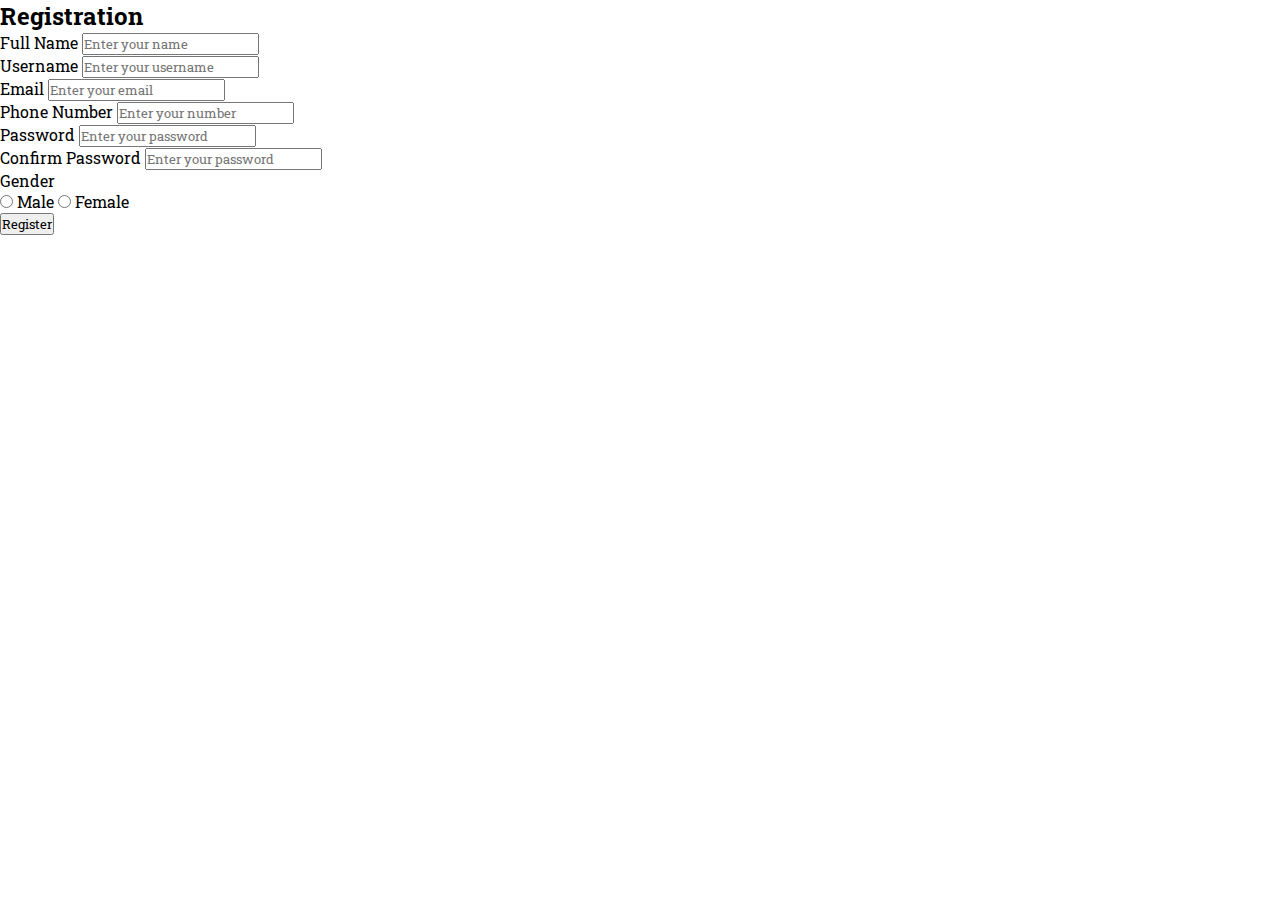
<file: cards/index.html>
<!DOCTYPE html>
<html lang="en">
<head>
    <meta charset="UTF-8">
    <meta http-equiv="X-UA-Compatible" content="IE=edge">
    <meta name="viewport" content="width=device-width, initial-scale=1.0">
    <title>complex cards</title>
    <link rel="stylesheet" href="style.css">
</head>
<body>
    <div id="mainbox">
        <h2>
            Registration
        </h2>
        <p id="line"></p>
        <div id="headingbox">
            <div>
                <label for="">Full Name</label>
                <input type="text" placeholder="Enter your name">
            </div>
            <div>
                <label for="">Username</label>
                <input type="text" placeholder="Enter your username">
            </div>
            <div>
                <label for="">Email</label>
                <input type="text" placeholder="Enter your email">
            </div>
            <div>
                <label for="">Phone Number</label>
                <input type="text" placeholder="Enter your number">
            </div>
            <div>
                <label for="">Password</label>
                <input type="text" placeholder="Enter your password">
            </div>
            <div>
                <label for="">Confirm Password</label>
                <input type="text" placeholder="Enter your password">
            </div>
        </div>
        <div id="footerbox">
            <p>Gender</p>
            <div id="gender">
                <div id="radiobt">
                    <input type="radio" name="gender" id="">
                    <label for="">Male</label>
                    <input type="radio" name="gender" id="">
                    <label for="">Female</label>
                </div>
                <button type="submit">Register</button>
            </div>
        </div>
    </div>
    
</body>
</html>
</file>
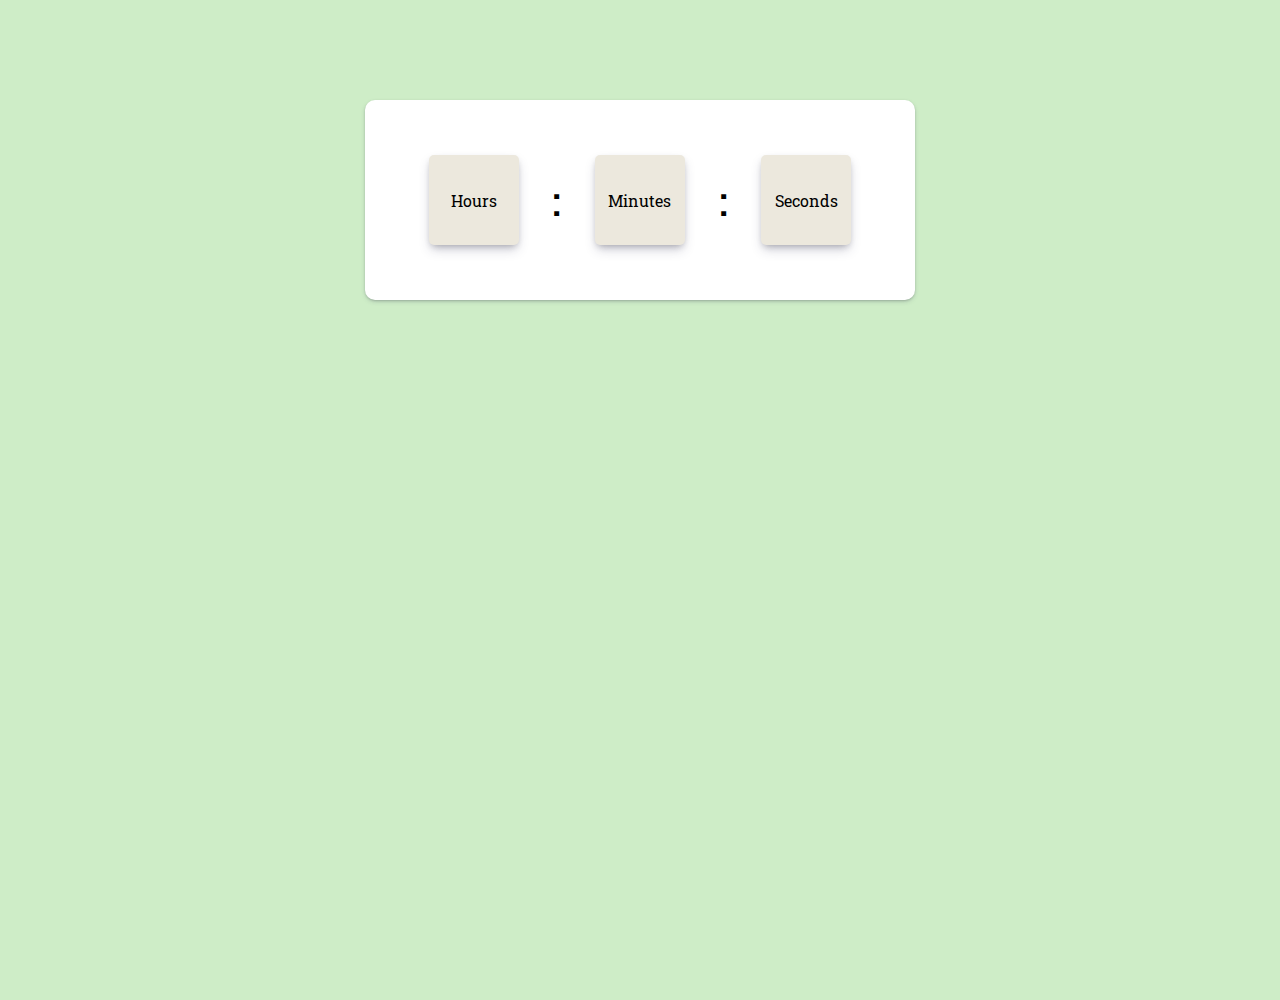
<file: clock/index.html>
<!DOCTYPE html>
<html lang="en">
<head>
    <meta charset="UTF-8">
    <meta http-equiv="X-UA-Compatible" content="IE=edge">
    <meta name="viewport" content="width=device-width, initial-scale=1.0">
    <title>Digital Clock</title>
    <link rel="stylesheet" href="style.css">
    <script src="java.js"></script>
</head>
<body>
    <div id="mainbox">

        <div id="box">
            <span class="hour"></span>
            <span>Hours</span>
        </div>
        <p id="colon">:</p>
        <div id="box">
            <span class="minutes"></span>
            <span>Minutes</span>
        </div>
        <p id="colon">:</p>

        <div id="box">
            <span class="seconds"></span>
            <span>Seconds</span>
        </div>

    </div>

    
</body>
</html>
</file>
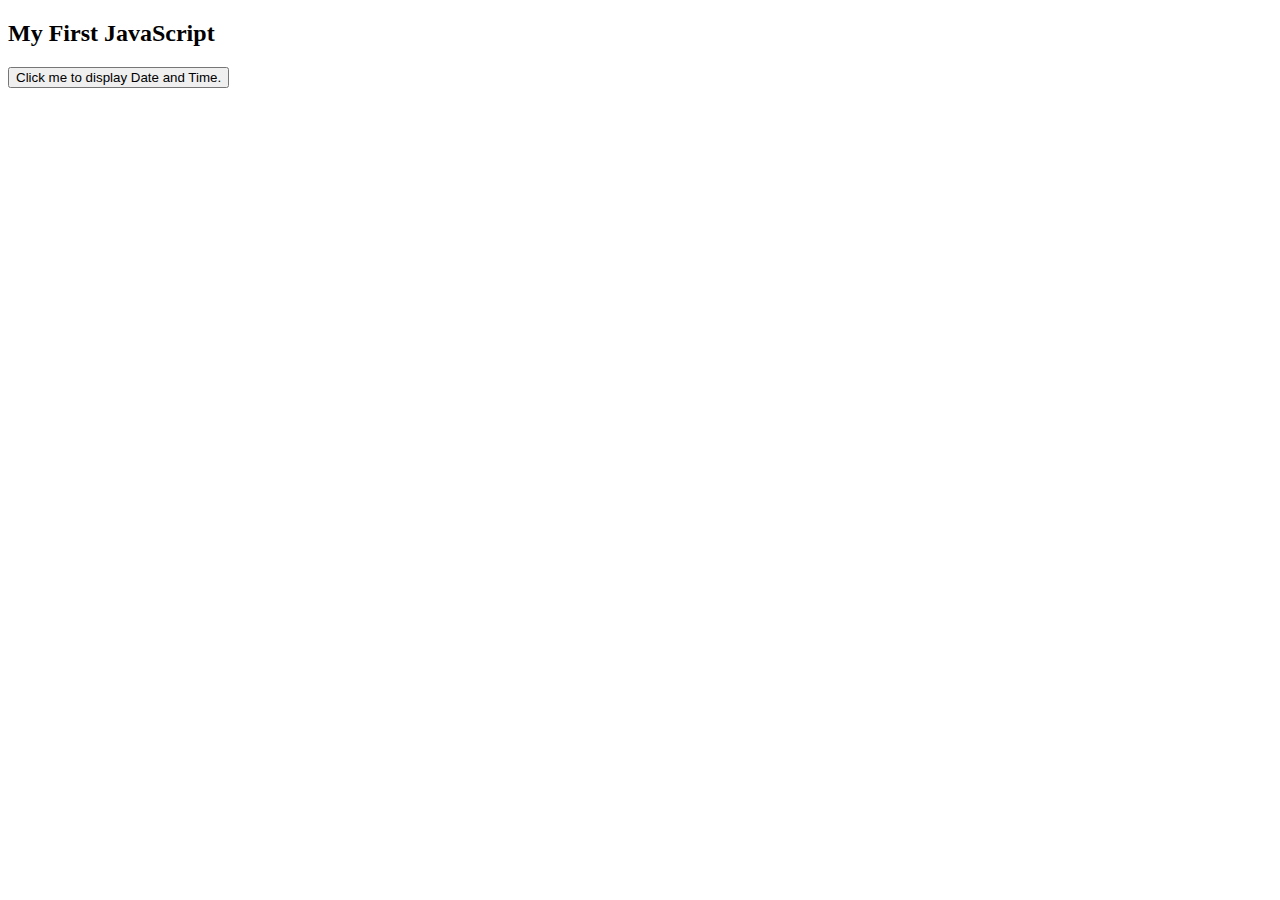
<file: clock/index1.html>
<!DOCTYPE html>
<html>
<body>

<h2>My First JavaScript</h2>

<button type="button"
onclick="document.getElementById('demo').innerHTML = Date()">
Click me to display Date and Time.</button>

<p id="demo"></p>

</body>
</html>
</file>
<file: cards/style.css>
@import url('https://fonts.googleapis.com/css2?family=Roboto+Slab:wght@100;200;300;400;500;600;700;800;900&display=swap');
*{
    padding: 0;
    margin: 0;
    box-sizing: border-box;
    font-family: 'Roboto Slab', serif;
}

body{
    background:#897DC5
    height:100vh;
    
}
#mainbox{
    width: 750px;
    background: white;
    
}
</file>
<file: clock/style.css>
@import url('https://fonts.googleapis.com/css2?family=Roboto+Slab:wght@100;200;300;400;500;600;700;800;900&display=swap');

*{
    margin: 0;
    padding: 0;
    box-sizing: border-box;
    font-family: 'Roboto Slab', serif;

}

body{
    background: #CEEDC7;
    height: 100vh;

}

#mainbox{
    width: 550px;
    height: 200px;
    background: white;
    margin: auto;
    margin-top: 100px;
    padding: 30px;
    display: flex;
    justify-content: space-evenly;
    align-items: center;
    border-radius: 10px;
    box-shadow: rgba(50, 50, 93, 0.25) 0px 2px 5px -1px, rgba(0, 0, 0, 0.3) 0px 1px 3px -1px;
}
#mainbox #box{
    /* border: 1px solid red; */
    width: 60px;
    height:40px ;
    background: #ECE8DD;
    padding: 45px;
    display: flex;
    justify-content: center;
    align-items: center ;
    border-radius: 5px;
    border: none;
    outline: none;
    box-shadow: rgba(50, 50, 93, 0.25) 0px 6px 12px -2px, rgba(0, 0, 0, 0.3) 0px 3px 7px -3px;
}
#colon{
    font-size: 40px;
    font-weight: 500;
}
</file>
